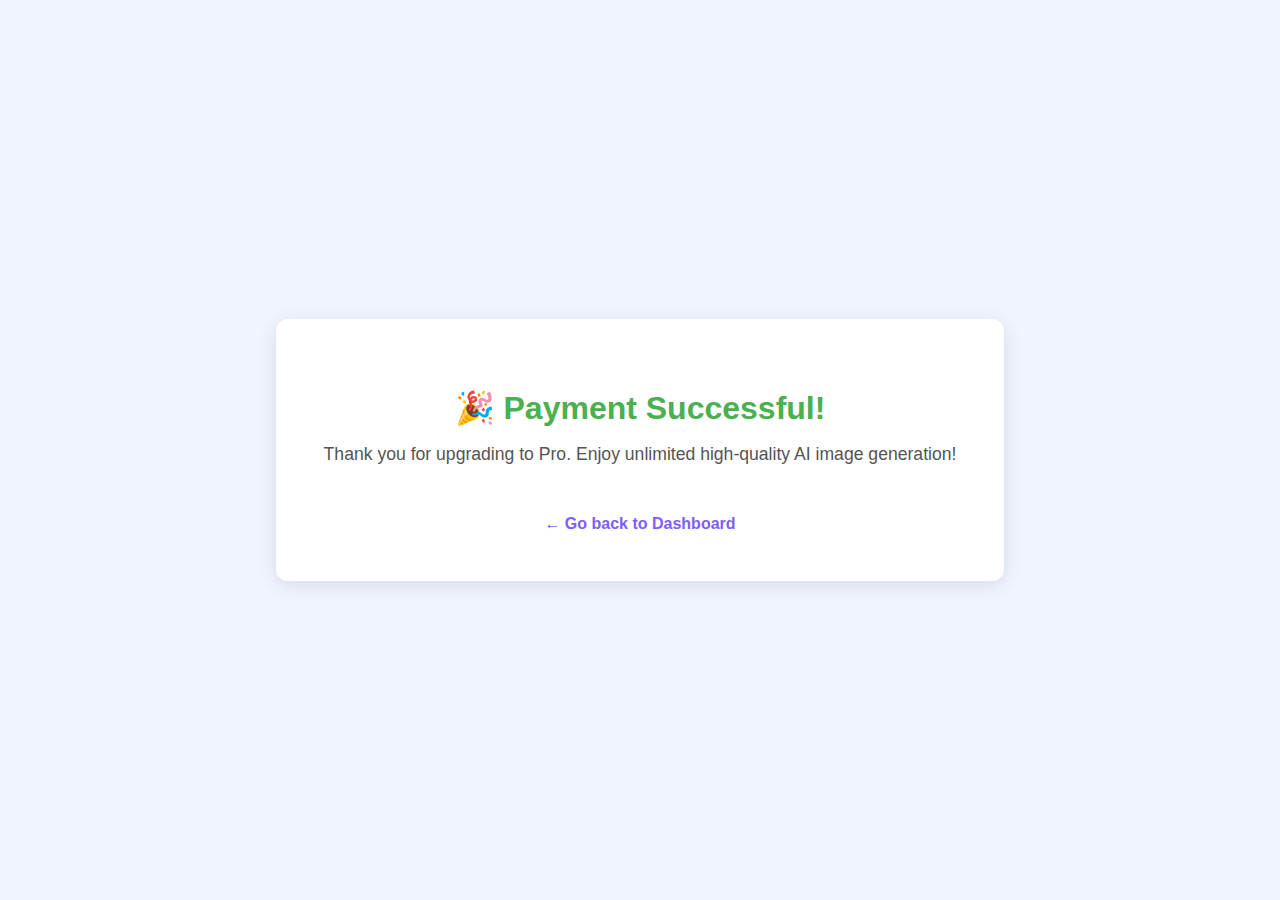
<file: thankyou.html>
<!DOCTYPE html>
<html lang="en">
<head>
  <meta charset="UTF-8">
  <meta name="viewport" content="width=device-width, initial-scale=1.0">
  <title>Payment Successful</title>
  <style>
    body {
      font-family: "Helvetica Neue", sans-serif;
      background: #f0f4ff;
      display: flex;
      align-items: center;
      justify-content: center;
      height: 100vh;
      margin: 0;
    }

    .thankyou-box {
      background: #fff;
      padding: 3rem;
      border-radius: 12px;
      box-shadow: 0 4px 20px rgba(0,0,0,0.1);
      text-align: center;
    }

    h1 {
      color: #4caf50;
      margin-bottom: 1rem;
    }

    p {
      color: #555;
      font-size: 1.1rem;
    }

    a {
      margin-top: 2rem;
      display: inline-block;
      text-decoration: none;
      color: #7e5dfa;
      font-weight: bold;
    }

    a:hover {
      text-decoration: underline;
    }
  </style>
</head>
<body>
  <div class="thankyou-box">
    <h1>🎉 Payment Successful!</h1>
    <p>Thank you for upgrading to Pro. Enjoy unlimited high-quality AI image generation!</p>
    <a href="index.html">← Go back to Dashboard</a>
  </div>
</body>
</html>
</file>
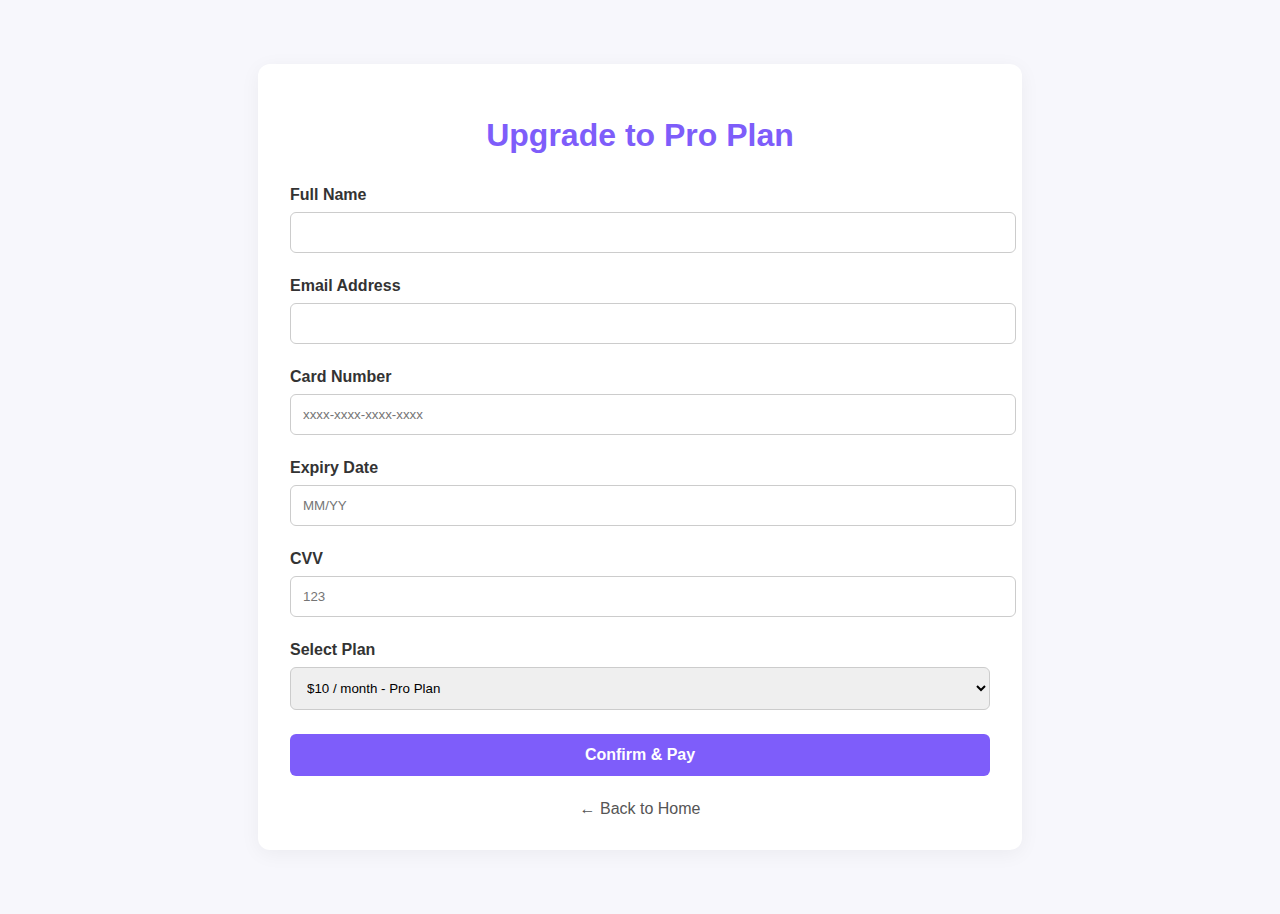
<file: upgrade.html>
<!DOCTYPE html>
<html lang="en">
<head>
  <meta charset="UTF-8" />
  <meta name="viewport" content="width=device-width, initial-scale=1.0"/>
  <title>Upgrade to Pro</title>
  <style>
    body {
      font-family: "Helvetica Neue", sans-serif;
      background-color: #f7f7fc;
      color: #333;
      margin: 0;
      padding: 0;
    }

    .container {
      max-width: 700px;
      margin: 4rem auto;
      background: #fff;
      padding: 2rem;
      border-radius: 12px;
      box-shadow: 0 4px 20px rgba(0,0,0,0.05);
    }

    h1 {
      text-align: center;
      color: #7e5dfa;
      margin-bottom: 2rem;
    }

    form label {
      display: block;
      margin-bottom: 0.5rem;
      font-weight: bold;
    }

    form input, form select {
      width: 100%;
      padding: 0.75rem;
      margin-bottom: 1.5rem;
      border: 1px solid #ccc;
      border-radius: 6px;
    }

    .btn {
      background-color: #7e5dfa;
      color: #fff;
      padding: 0.75rem 1.5rem;
      border: none;
      border-radius: 6px;
      cursor: pointer;
      font-weight: bold;
      width: 100%;
      font-size: 1rem;
    }

    .btn:hover {
      background-color: #6a4de5;
    }

    .back-link {
      display: block;
      text-align: center;
      margin-top: 1.5rem;
      text-decoration: none;
      color: #555;
    }

    .back-link:hover {
      text-decoration: underline;
    }
  </style>
</head>
<body>
  <div class="container">
    <h1>Upgrade to Pro Plan</h1>
    <form action="thankyou.html" method="GET">
      <label for="name">Full Name</label>
      <input type="text" id="name" name="name" required />

      <label for="email">Email Address</label>
      <input type="email" id="email" name="email" required />

      <label for="card">Card Number</label>
      <input type="text" id="card" name="card" placeholder="xxxx-xxxx-xxxx-xxxx" required />

      <label for="expiry">Expiry Date</label>
      <input type="text" id="expiry" name="expiry" placeholder="MM/YY" required />

      <label for="cvv">CVV</label>
      <input type="text" id="cvv" name="cvv" placeholder="123" required />

      <label for="plan">Select Plan</label>
      <select id="plan" name="plan">
        <option value="pro">$10 / month - Pro Plan</option>
        <option value="enterprise">$25 / month - Enterprise Plan</option>
      </select>

      <button type="submit" class="btn">Confirm & Pay</button>
    </form>
    <a href="index.html" class="back-link">← Back to Home</a>
  </div>
</body>
</html>
</file>
